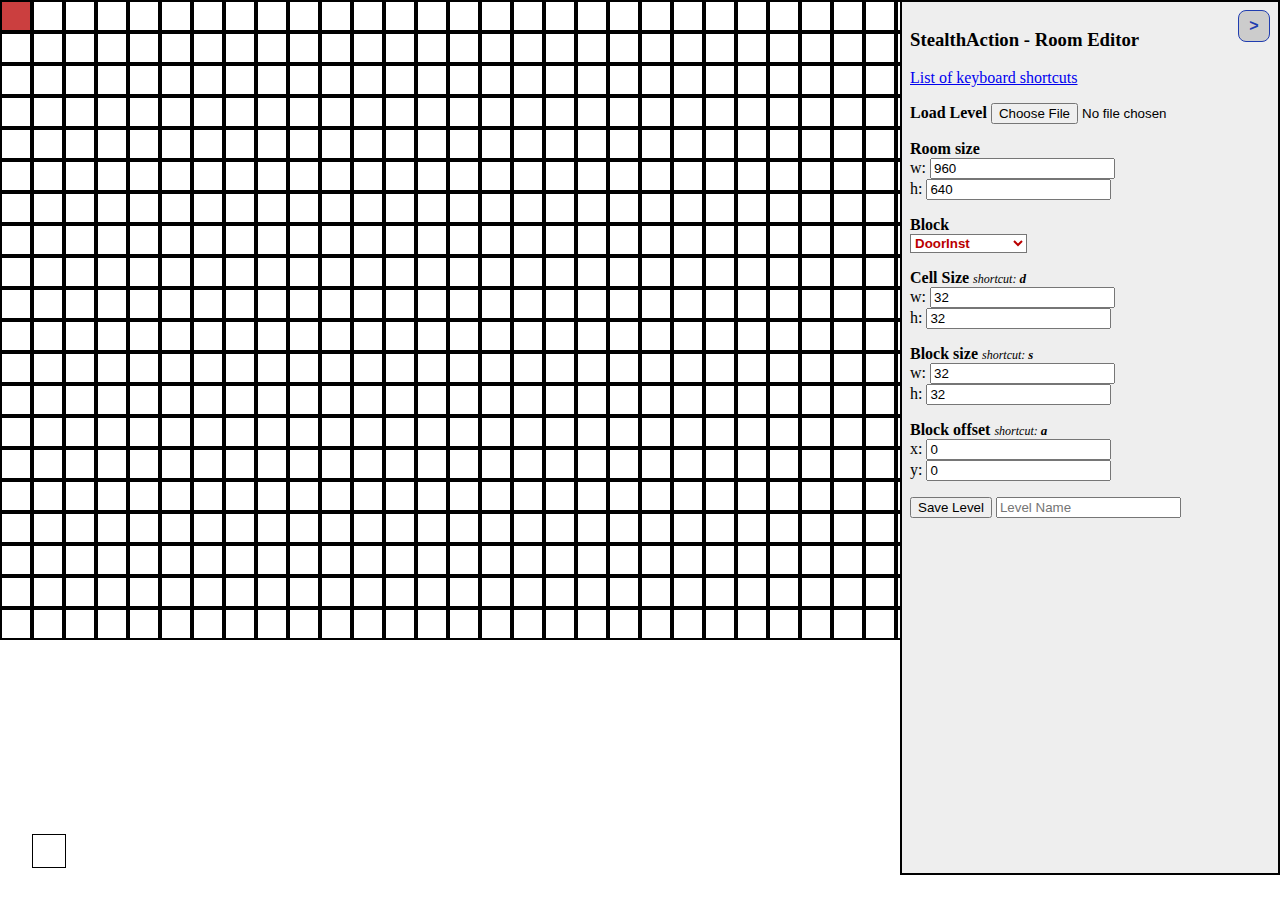
<file: level-editor/index.html>
<!DOCTYPE html>
<html lang="en">
	<head>
		<meta charset="UTF-8">
		<title>Level Editor - StealthAction</title>
		<link rel="stylesheet" href="./css/style.css" />
		<script type="text/javascript" src="./lib/jquery-3.2.1.min.js"></script>
	</head>
	<body>

		<a target="_blank" id="download_level" style="display: none;"></a>
		<div id="key_display"></div>

		<div id="grid_wrapper">
			<span class="grid__box" id="grid__block__highlight" data-x="0" data-y="0"></span>
			<div id="blocks">
			</div>
			<div id="grid">
			</div>
		</div>


		<div id="panel">
			<input type="button" id="panel__toggle_panel" value="&gt;" title="Toggle panel"></input>

			<div id="panel__settings">
				<h3>StealthAction - Room Editor</h3>

				<div class="panel__group">
					<a target="_blank" href="./keybindings.html">List of keyboard shortcuts</a>
				</div>
				
				<div class="panel__group">
					<strong>Load Level</strong>
					<input id="load_level" type="file"></input>
				</div>
				
				<div class="panel__group" id="panel__room_size">
					<strong>Room size</strong>
					<div>
						w: <input type="text" id="panel__room_size__w"></input>
					</div>
					<div>
						h: <input type="text" id="panel__room_size__h"></input>
					</div>
				</div>
				
				<div class="panel__group" id="panel__block_selector">
					<strong>Block</strong><br />
					<select id="panel__block_selector__select">
					</select>
				</div>
				
				<div class="panel__group" id="panel__grid_size">
					<strong>Cell Size</strong>
					<span class="panel__shortcut">shortcut: <span class="panel__shortcut__key">d</span></span><br />
					<div>
						w: <input type="text" id="panel__box_size__w"></input>
					</div>
					<div>
						h: <input type="text" id="panel__box_size__h"></input>
					</div>
				</div>
				
				<div class="panel__group" id="panel__block_size">
					<strong>Block size</strong>
					<span class="panel__shortcut">shortcut: <span class="panel__shortcut__key">s</span></span><br />
					<div>
						w: <input type="text" id="panel__block_size__w"></input>
					</div>
					<div>
						h: <input type="text" id="panel__block_size__h"></input>
					</div>
				</div>
				
				<div class="panel__group" id="panel__block_offset">
					<strong>Block offset</strong>
					<span class="panel__shortcut">shortcut: <span class="panel__shortcut__key">a</span></span><br />
					<div>
						x: <input type="text" id="panel__block_offset__x"></input>
					</div>
					<div>
						y: <input type="text" id="panel__block_offset__y"></input>
					</div>
				</div>
				
				<input type="button" id="save_btn" value="Save Level" />
				<input type="text" id="level_name" placeholder="Level Name" />
			</div>
		</div>

		<script type="text/javascript" src="./js/settings.js"></script>
		<script type="text/javascript" src="./js/main.js"></script>
		<script type="text/javascript" src="./js/grid.js"></script>
		<script type="text/javascript" src="./js/panel.js"></script>
		<script type="text/javascript" src="./js/keybindings.js"></script>
	</body>
</html>
</file>
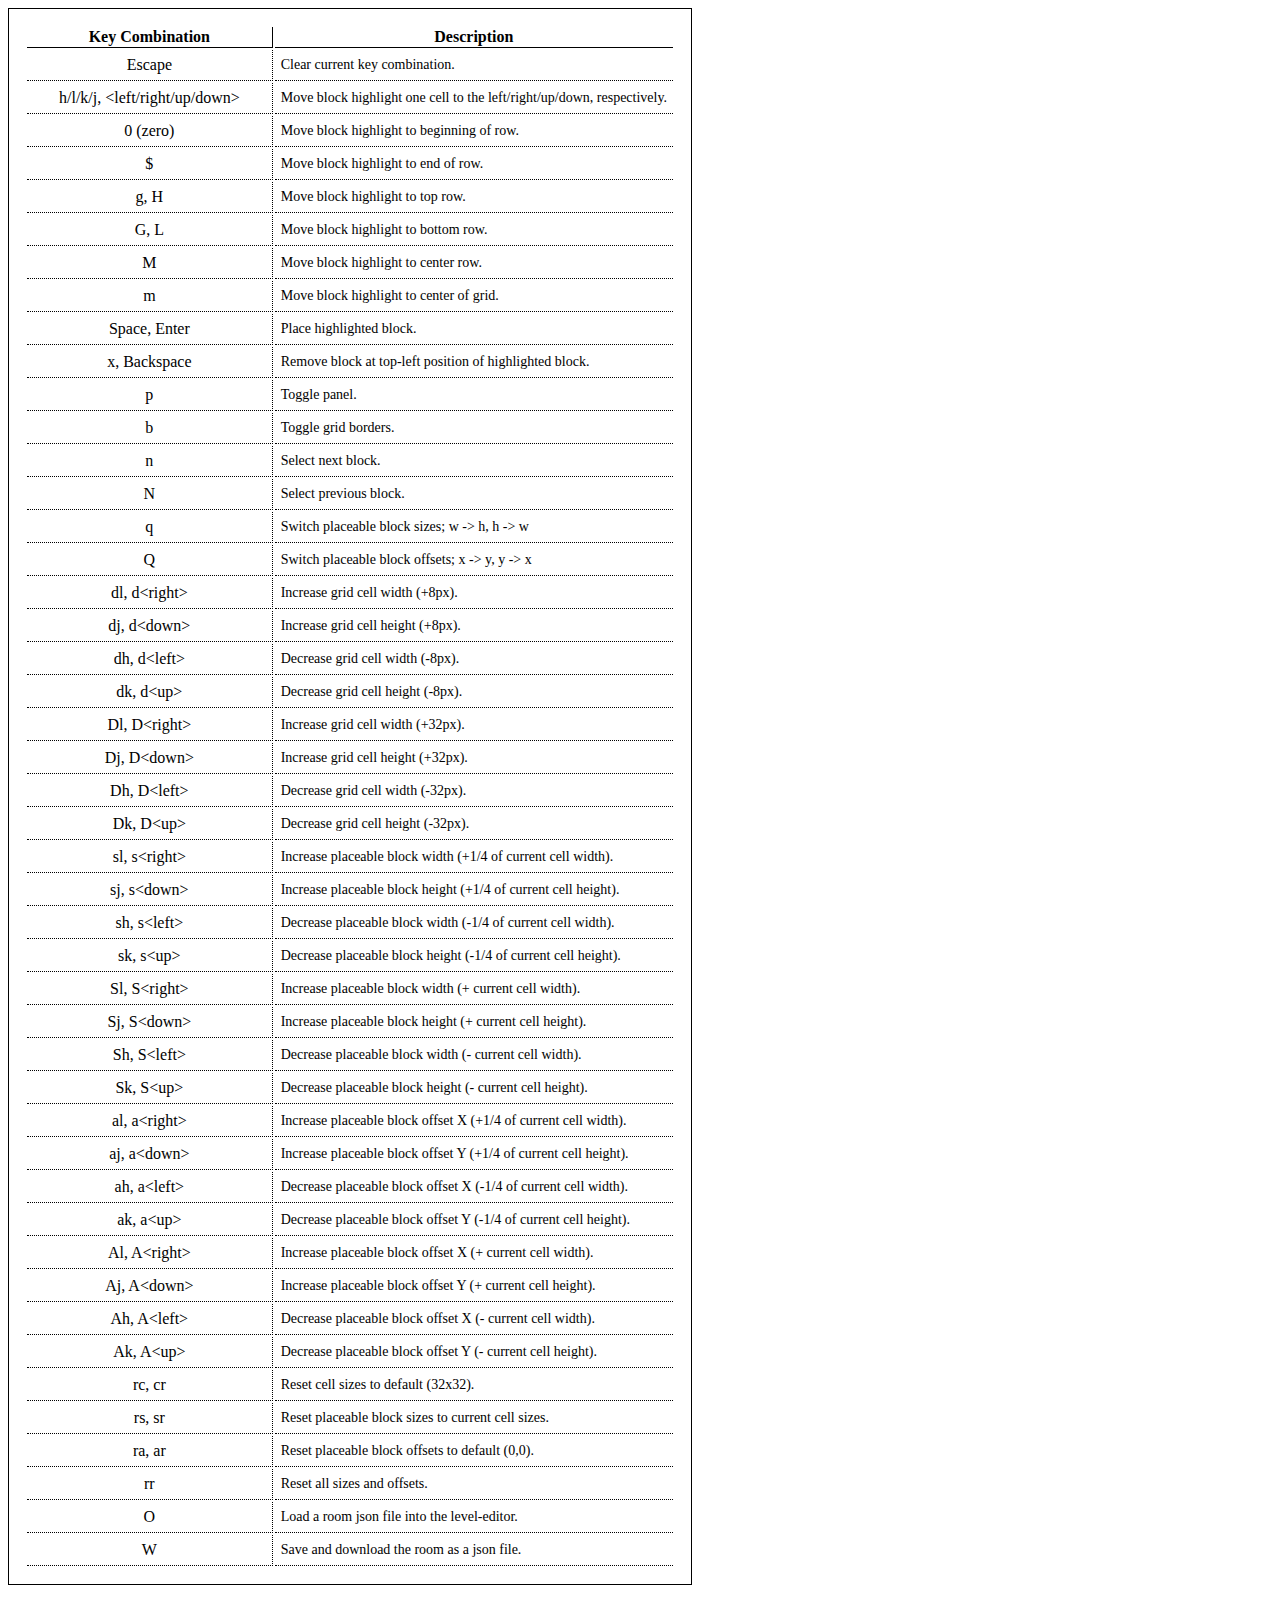
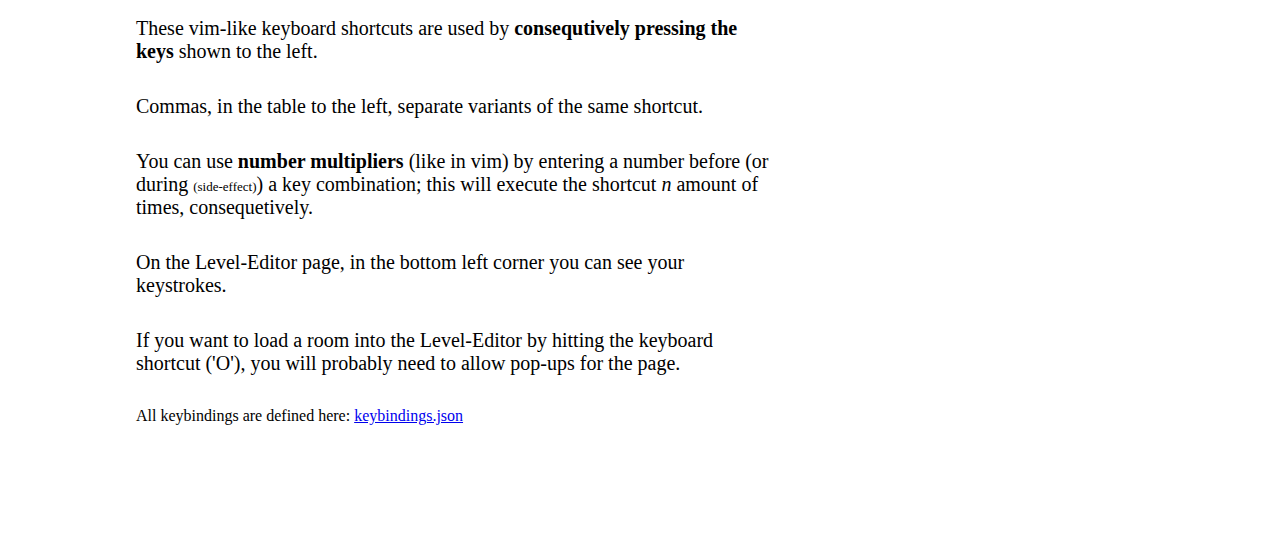
<file: level-editor/keybindings.html>
<!DOCTYPE html>
<html lang="en">
	<head>
		<meta charset="UTF-8">
		<title>Keyboard Shortcuts - StealthAction</title>
		<link rel="stylesheet" href="./css/keybindings.css" />
	</head>
	<body>

		<div id="content">

			<div id="table_wrapper">
				<table>
					<tr>
						<th id="th_shortcut">Key Combination</th>
						<th id="th_description">Description</th>
					</tr>
				
					<tr>
						<td class="shortcut">Escape</td>
						<td class="description">Clear current key combination.</td>
					</tr>

					<tr>
						<td class="shortcut">h/l/k/j, &lt;left/right/up/down&gt;</td>
						<td class="description">Move block highlight one cell to the left/right/up/down, respectively.</td>
					</tr>

					<tr>
						<td class="shortcut">0 (zero)</td>
						<td class="description">Move block highlight to beginning of row.</td>
					</tr>
					<tr>
						<td class="shortcut">$</td>
						<td class="description">Move block highlight to end of row.</td>
					</tr>
					<tr>
						<td class="shortcut">g, H</td>
						<td class="description">Move block highlight to top row.</td>
					</tr>
					<tr>
						<td class="shortcut">G, L</td>
						<td class="description">Move block highlight to bottom row.</td>
					</tr>
					<tr>
						<td class="shortcut">M</td>
						<td class="description">Move block highlight to center row.</td>
					</tr>
					<tr>
						<td class="shortcut">m</td>
						<td class="description">Move block highlight to center of grid.</td>
					</tr>

					<tr>
						<td class="shortcut">Space, Enter</td>
						<td class="description">Place highlighted block.</td>
					</tr>
					<tr>
						<td class="shortcut">x, Backspace</td>
						<td class="description">Remove block at top-left position of highlighted block.</td>
					</tr>

					<tr>
						<td class="shortcut">p</td>
						<td class="description">Toggle panel.</td>
					</tr>
					<tr>
						<td class="shortcut">b</td>
						<td class="description">Toggle grid borders.</td>
					</tr>
				
					<tr>
						<td class="shortcut">n</td>
						<td class="description">Select next block.</td>
					</tr>
					<tr>
						<td class="shortcut">N</td>
						<td class="description">Select previous block.</td>
					</tr>
				
					<tr>
						<td class="shortcut">q</td>
						<td class="description">Switch placeable block sizes; w -&gt; h, h -&gt; w</td>
					</tr>
					<tr>
						<td class="shortcut">Q</td>
						<td class="description">Switch placeable block offsets; x -&gt; y, y -&gt; x</td>
					</tr>
				
					<tr>
						<td class="shortcut">dl, d&lt;right&gt;</td>
						<td class="description">Increase grid cell width (+8px).</td>
					</tr>
					<tr>
						<td class="shortcut">dj, d&lt;down&gt;</td>
						<td class="description">Increase grid cell height (+8px).</td>
					</tr>
					<tr>
						<td class="shortcut">dh, d&lt;left&gt;</td>
						<td class="description">Decrease grid cell width (-8px).</td>
					</tr>
					<tr>
						<td class="shortcut">dk, d&lt;up&gt;</td>
						<td class="description">Decrease grid cell height (-8px).</td>
					</tr>
					<tr>
						<td class="shortcut">Dl, D&lt;right&gt;</td>
						<td class="description">Increase grid cell width (+32px).</td>
					</tr>
					<tr>
						<td class="shortcut">Dj, D&lt;down&gt;</td>
						<td class="description">Increase grid cell height (+32px).</td>
					</tr>
					<tr>
						<td class="shortcut">Dh, D&lt;left&gt;</td>
						<td class="description">Decrease grid cell width (-32px).</td>
					</tr>
					<tr>
						<td class="shortcut">Dk, D&lt;up&gt;</td>
						<td class="description">Decrease grid cell height (-32px).</td>
					</tr>
				
					<tr>
						<td class="shortcut">sl, s&lt;right&gt;</td>
						<td class="description">Increase placeable block width (+1/4 of current cell width).</td>
					</tr>
					<tr>
						<td class="shortcut">sj, s&lt;down&gt;</td>
						<td class="description">Increase placeable block height (+1/4 of current cell height).</td>
					</tr>
					<tr>
						<td class="shortcut">sh, s&lt;left&gt;</td>
						<td class="description">Decrease placeable block width (-1/4 of current cell width).</td>
					</tr>
					<tr>
						<td class="shortcut">sk, s&lt;up&gt;</td>
						<td class="description">Decrease placeable block height (-1/4 of current cell height).</td>
					</tr>
					<tr>
						<td class="shortcut">Sl, S&lt;right&gt;</td>
						<td class="description">Increase placeable block width (+ current cell width).</td>
					</tr>
					<tr>
						<td class="shortcut">Sj, S&lt;down&gt;</td>
						<td class="description">Increase placeable block height (+ current cell height).</td>
					</tr>
					<tr>
						<td class="shortcut">Sh, S&lt;left&gt;</td>
						<td class="description">Decrease placeable block width (- current cell width).</td>
					</tr>
					<tr>
						<td class="shortcut">Sk, S&lt;up&gt;</td>
						<td class="description">Decrease placeable block height (- current cell height).</td>
					</tr>
				
					<tr>
						<td class="shortcut">al, a&lt;right&gt;</td>
						<td class="description">Increase placeable block offset X (+1/4 of current cell width).</td>
					</tr>
					<tr>
						<td class="shortcut">aj, a&lt;down&gt;</td>
						<td class="description">Increase placeable block offset Y (+1/4 of current cell height).</td>
					</tr>
					<tr>
						<td class="shortcut">ah, a&lt;left&gt;</td>
						<td class="description">Decrease placeable block offset X (-1/4 of current cell width).</td>
					</tr>
					<tr>
						<td class="shortcut">ak, a&lt;up&gt;</td>
						<td class="description">Decrease placeable block offset Y (-1/4 of current cell height).</td>
					</tr>
					<tr>
						<td class="shortcut">Al, A&lt;right&gt;</td>
						<td class="description">Increase placeable block offset X (+ current cell width).</td>
					</tr>
					<tr>
						<td class="shortcut">Aj, A&lt;down&gt;</td>
						<td class="description">Increase placeable block offset Y (+ current cell height).</td>
					</tr>
					<tr>
						<td class="shortcut">Ah, A&lt;left&gt;</td>
						<td class="description">Decrease placeable block offset X (- current cell width).</td>
					</tr>
					<tr>
						<td class="shortcut">Ak, A&lt;up&gt;</td>
						<td class="description">Decrease placeable block offset Y (- current cell height).</td>
					</tr>
				
					<tr>
						<td class="shortcut">rc, cr</td>
						<td class="description">Reset cell sizes to default (32x32).</td>
					</tr>
					<tr>
						<td class="shortcut">rs, sr</td>
						<td class="description">Reset placeable block sizes to current cell sizes.</td>
					</tr>
					<tr>
						<td class="shortcut">ra, ar</td>
						<td class="description">Reset placeable block offsets to default (0,0).</td>
					</tr>
					<tr>
						<td class="shortcut">rr</td>
						<td class="description">Reset all sizes and offsets.</td>
					</tr>

					<tr>
						<td class="shortcut">O</td>
						<td class="description">Load a room json file into the level-editor.</td>
					</tr>
					<tr>
						<td class="shortcut">W</td>
						<td class="description">Save and download the room as a json file.</td>
					</tr>

				</table>
			</div>


			<div id="extra_wrapper">
				<div class="extra">
					These vim-like keyboard shortcuts are used by <b>consequtively pressing the keys</b> shown to the left.
				</div>
				<div class="extra">
					Commas, in the table to the left, separate variants of the same shortcut.
				</div>
				<div class="extra">
					You can use <b>number multipliers</b> (like in vim) by entering a number before (or during <font size="2px">(side-effect)</font>) a key combination; this will execute the shortcut <i>n</i> amount of times, consequetively.
				</div>
				<div class="extra">
					On the Level-Editor page, in the bottom left corner you can see your keystrokes.
				</div>
				<div class="extra">
					If you want to load a room into the Level-Editor by hitting the keyboard shortcut ('O'), you will probably need to allow pop-ups for the page.
				</div>

				<div class="extra" style="font-size: 16px;">
					All keybindings are defined here: <a href="./keybindings.json">keybindings.json</a>
				</div>
			</div>

		</div>

	</body>
</html>
</file>
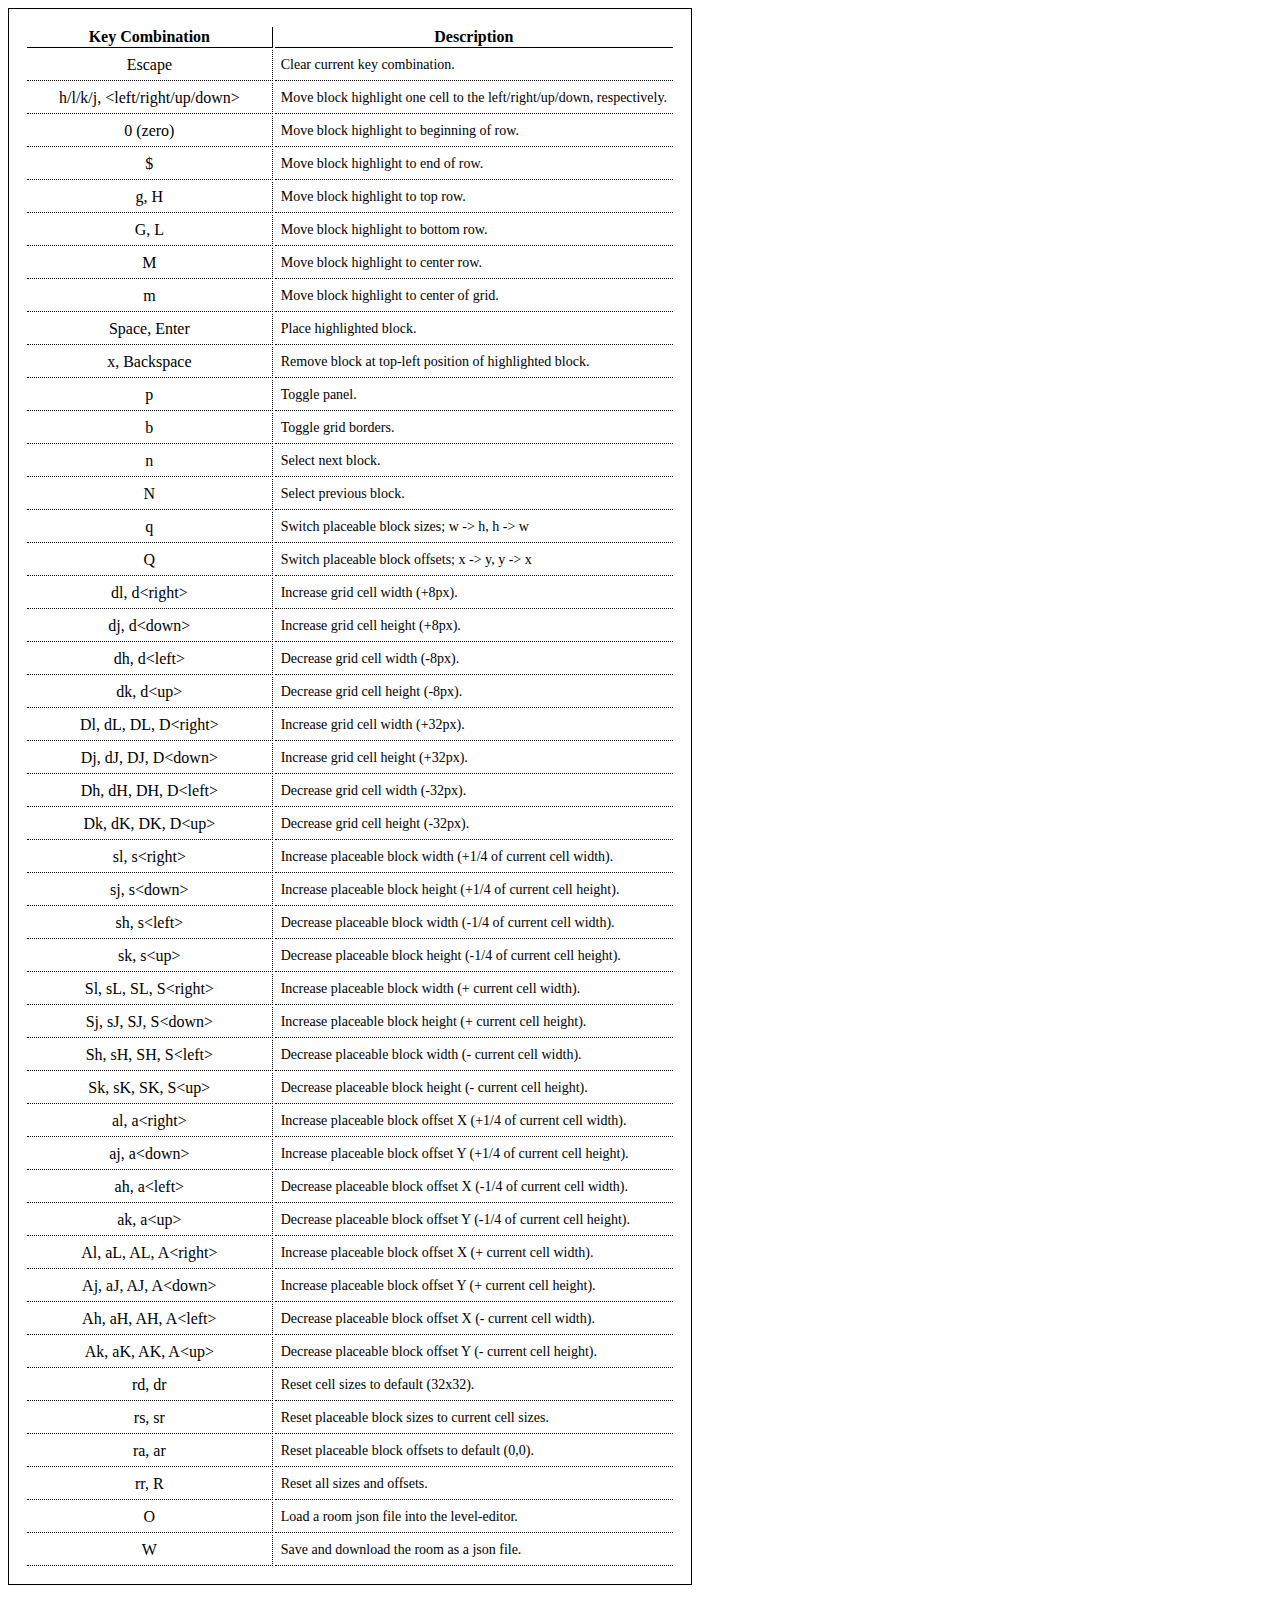
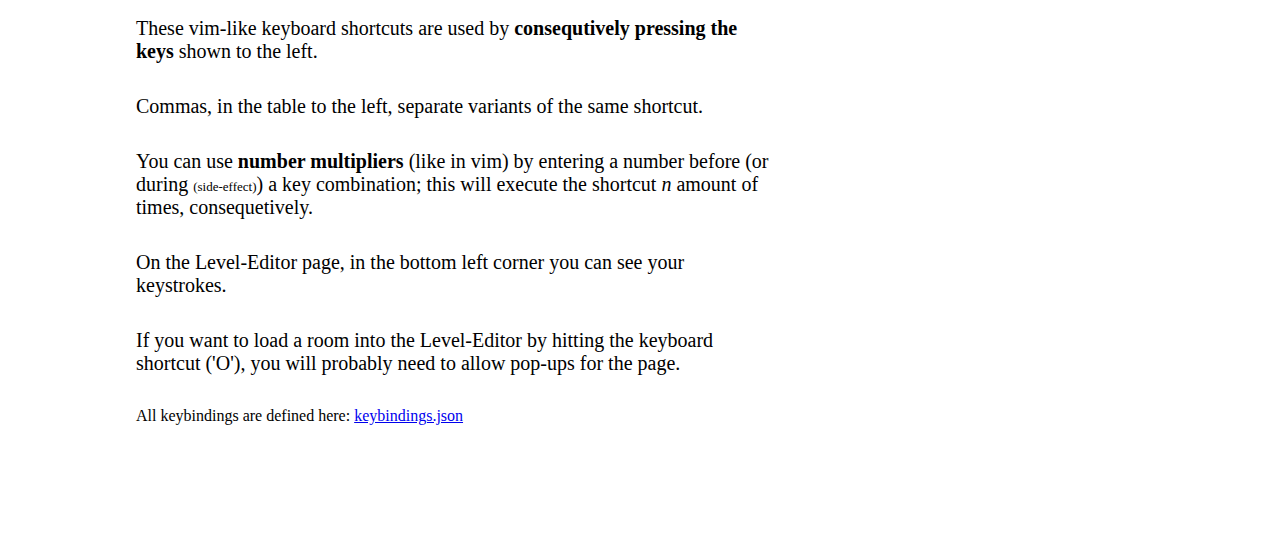
<file: level-editor/keybindings_copy.html>
<!DOCTYPE html>
<html lang="en">
	<head>
		<meta charset="UTF-8">
		<title>Keyboard Shortcuts - StealthAction</title>
		<script type="text/javascript" src="./lib/jquery-3.2.1.min.js"></script>
		<link rel="stylesheet" href="./css/keybindings.css" />
	</head>
	<body>

		<div id="content">

			<div id="table_wrapper">
				<table>
					<tr>
						<th id="th_shortcut">Key Combination</th>
						<th id="th_description">Description</th>
					</tr>
				
					<tr>
						<td class="shortcut">Escape</td>
						<td class="description">Clear current key combination.</td>
					</tr>

					<tr>
						<td class="shortcut">h/l/k/j, &lt;left/right/up/down&gt;</td>
						<td class="description">Move block highlight one cell to the left/right/up/down, respectively.</td>
					</tr>

					<tr>
						<td id="key__row_start" class="shortcut">0 (zero)</td>
						<td class="description">Move block highlight to beginning of row.</td>
					</tr>
					<tr>
						<td id="key__row_end" class="shortcut">$</td>
						<td class="description">Move block highlight to end of row.</td>
					</tr>
					<tr>
						<td id="key__row_top" class="shortcut">g, H</td>
						<td class="description">Move block highlight to top row.</td>
					</tr>
					<tr>
						<td id="key__row_bottom" class="shortcut">G, L</td>
						<td class="description">Move block highlight to bottom row.</td>
					</tr>
					<tr>
						<td id="key__row_center" class="shortcut">M</td>
						<td class="description">Move block highlight to center row.</td>
					</tr>
					<tr>
						<td id="key__center" class="shortcut">m</td>
						<td class="description">Move block highlight to center of grid.</td>
					</tr>

					<tr>
						<td id="key__place_block" class="shortcut">Space, Enter</td>
						<td class="description">Place highlighted block.</td>
					</tr>
					<tr>
						<td id="key__remove_block" class="shortcut">x, Backspace</td>
						<td class="description">Remove block at top-left position of highlighted block.</td>
					</tr>

					<tr>
						<td id="key__toggle_panel" class="shortcut">p</td>
						<td class="description">Toggle panel.</td>
					</tr>
					<tr>
						<td id="key__toggle_borders" class="shortcut">b</td>
						<td class="description">Toggle grid borders.</td>
					</tr>
				
					<tr>
						<td id="key__next_block" class="shortcut">n</td>
						<td class="description">Select next block.</td>
					</tr>
					<tr>
						<td id="key__prev_block" class="shortcut">N</td>
						<td class="description">Select previous block.</td>
					</tr>
				
					<tr>
						<td id="key__switch_block_size" class="shortcut">q</td>
						<td class="description">Switch placeable block sizes; w -&gt; h, h -&gt; w</td>
					</tr>
					<tr>
						<td id="key__switch_block_offset" class="shortcut">Q</td>
						<td class="description">Switch placeable block offsets; x -&gt; y, y -&gt; x</td>
					</tr>
				
					<tr>
						<td id="key__increase_box_size__w" class="shortcut">dl, d&lt;right&gt;</td>
						<td class="description">Increase grid cell width (+8px).</td>
					</tr>
					<tr>
						<td id="key__increase_box_size__h" class="shortcut">dj, d&lt;down&gt;</td>
						<td class="description">Increase grid cell height (+8px).</td>
					</tr>
					<tr>
						<td id="key__decrease_box_size__w" class="shortcut">dh, d&lt;left&gt;</td>
						<td class="description">Decrease grid cell width (-8px).</td>
					</tr>
					<tr>
						<td id="key__decrease_box_size__h" class="shortcut">dk, d&lt;up&gt;</td>
						<td class="description">Decrease grid cell height (-8px).</td>
					</tr>
					<tr>
						<td id="key__increase_box_size__W" class="shortcut">Dl, D&lt;right&gt;</td>
						<td class="description">Increase grid cell width (+32px).</td>
					</tr>
					<tr>
						<td id="key__increase_box_size__H" class="shortcut">Dj, D&lt;down&gt;</td>
						<td class="description">Increase grid cell height (+32px).</td>
					</tr>
					<tr>
						<td id="key__decrease_box_size__W" class="shortcut">Dh, D&lt;left&gt;</td>
						<td class="description">Decrease grid cell width (-32px).</td>
					</tr>
					<tr>
						<td id="key__decrease_box_size__H" class="shortcut">Dk, D&lt;up&gt;</td>
						<td class="description">Decrease grid cell height (-32px).</td>
					</tr>
				
					<tr>
						<td id="key__increase_block_size__w" class="shortcut">sl, s&lt;right&gt;</td>
						<td class="description">Increase placeable block width (+1/4 of current cell width).</td>
					</tr>
					<tr>
						<td id="key__increase_block_size__h" class="shortcut">sj, s&lt;down&gt;</td>
						<td class="description">Increase placeable block height (+1/4 of current cell height).</td>
					</tr>
					<tr>
						<td id="key__decrease_block_size__w" class="shortcut">sh, s&lt;left&gt;</td>
						<td class="description">Decrease placeable block width (-1/4 of current cell width).</td>
					</tr>
					<tr>
						<td id="key__decrease_block_size__h" class="shortcut">sk, s&lt;up&gt;</td>
						<td class="description">Decrease placeable block height (-1/4 of current cell height).</td>
					</tr>
					<tr>
						<td id="key__increase_block_size__W" class="shortcut">Sl, S&lt;right&gt;</td>
						<td class="description">Increase placeable block width (+ current cell width).</td>
					</tr>
					<tr>
						<td id="key__increase_block_size__H" class="shortcut">Sj, S&lt;down&gt;</td>
						<td class="description">Increase placeable block height (+ current cell height).</td>
					</tr>
					<tr>
						<td id="key__decrease_block_size__W" class="shortcut">Sh, S&lt;left&gt;</td>
						<td class="description">Decrease placeable block width (- current cell width).</td>
					</tr>
					<tr>
						<td id="key__decrease_block_size__H" class="shortcut">Sk, S&lt;up&gt;</td>
						<td class="description">Decrease placeable block height (- current cell height).</td>
					</tr>
				
					<tr>
						<td id="key__increase_block_offset__x" class="shortcut">al, a&lt;right&gt;</td>
						<td class="description">Increase placeable block offset X (+1/4 of current cell width).</td>
					</tr>
					<tr>
						<td id="key__increase_block_offset__y" class="shortcut">aj, a&lt;down&gt;</td>
						<td class="description">Increase placeable block offset Y (+1/4 of current cell height).</td>
					</tr>
					<tr>
						<td id="key__decrease_block_offset__x" class="shortcut">ah, a&lt;left&gt;</td>
						<td class="description">Decrease placeable block offset X (-1/4 of current cell width).</td>
					</tr>
					<tr>
						<td id="key__decrease_block_offset__y" class="shortcut">ak, a&lt;up&gt;</td>
						<td class="description">Decrease placeable block offset Y (-1/4 of current cell height).</td>
					</tr>
					<tr>
						<td id="key__increase_block_offset__X" class="shortcut">Al, A&lt;right&gt;</td>
						<td class="description">Increase placeable block offset X (+ current cell width).</td>
					</tr>
					<tr>
						<td id="key__increase_block_offset__Y" class="shortcut">Aj, A&lt;down&gt;</td>
						<td class="description">Increase placeable block offset Y (+ current cell height).</td>
					</tr>
					<tr>
						<td id="key__decrease_block_offset__X" class="shortcut">Ah, A&lt;left&gt;</td>
						<td class="description">Decrease placeable block offset X (- current cell width).</td>
					</tr>
					<tr>
						<td id="key__decrease_block_offset__Y" class="shortcut">Ak, A&lt;up&gt;</td>
						<td class="description">Decrease placeable block offset Y (- current cell height).</td>
					</tr>
				
					<tr>
						<td id="key__reset__box_size" class="shortcut">rd, dr</td>
						<td class="description">Reset cell sizes to default (32x32).</td>
					</tr>
					<tr>
						<td id="key__reset__block_size" class="shortcut">rs, sr</td>
						<td class="description">Reset placeable block sizes to current cell sizes.</td>
					</tr>
					<tr>
						<td id="key__reset__block_offset" class="shortcut">ra, ar</td>
						<td class="description">Reset placeable block offsets to default (0,0).</td>
					</tr>
					<tr>
						<td id="key__reset__all" class="shortcut">rr</td>
						<td class="description">Reset all sizes and offsets.</td>
					</tr>

					<tr>
						<td id="key__load_level" class="shortcut">O</td>
						<td class="description">Load a room json file into the level-editor.</td>
					</tr>
					<tr>
						<td id="key__save_level" class="shortcut">W</td>
						<td class="description">Save and download the room as a json file.</td>
					</tr>

				</table>
			</div>


			<div id="extra_wrapper">
				<div class="extra">
					These vim-like keyboard shortcuts are used by <b>consequtively pressing the keys</b> shown to the left.
				</div>
				<div class="extra">
					Commas, in the table to the left, separate variants of the same shortcut.
				</div>
				<div class="extra">
					You can use <b>number multipliers</b> (like in vim) by entering a number before (or during <font size="2px">(side-effect)</font>) a key combination; this will execute the shortcut <i>n</i> amount of times, consequetively.
				</div>
				<div class="extra">
					On the Level-Editor page, in the bottom left corner you can see your keystrokes.
				</div>
				<div class="extra">
					If you want to load a room into the Level-Editor by hitting the keyboard shortcut ('O'), you will probably need to allow pop-ups for the page.
				</div>

				<div class="extra" style="font-size: 16px;">
					All keybindings are defined here: <a href="./keybindings.json">keybindings.json</a>
				</div>
			</div>

		</div>

		<script type="text/javascript" src="./js/keybindings_list.js"></script>
	</body>
</html>
</file>
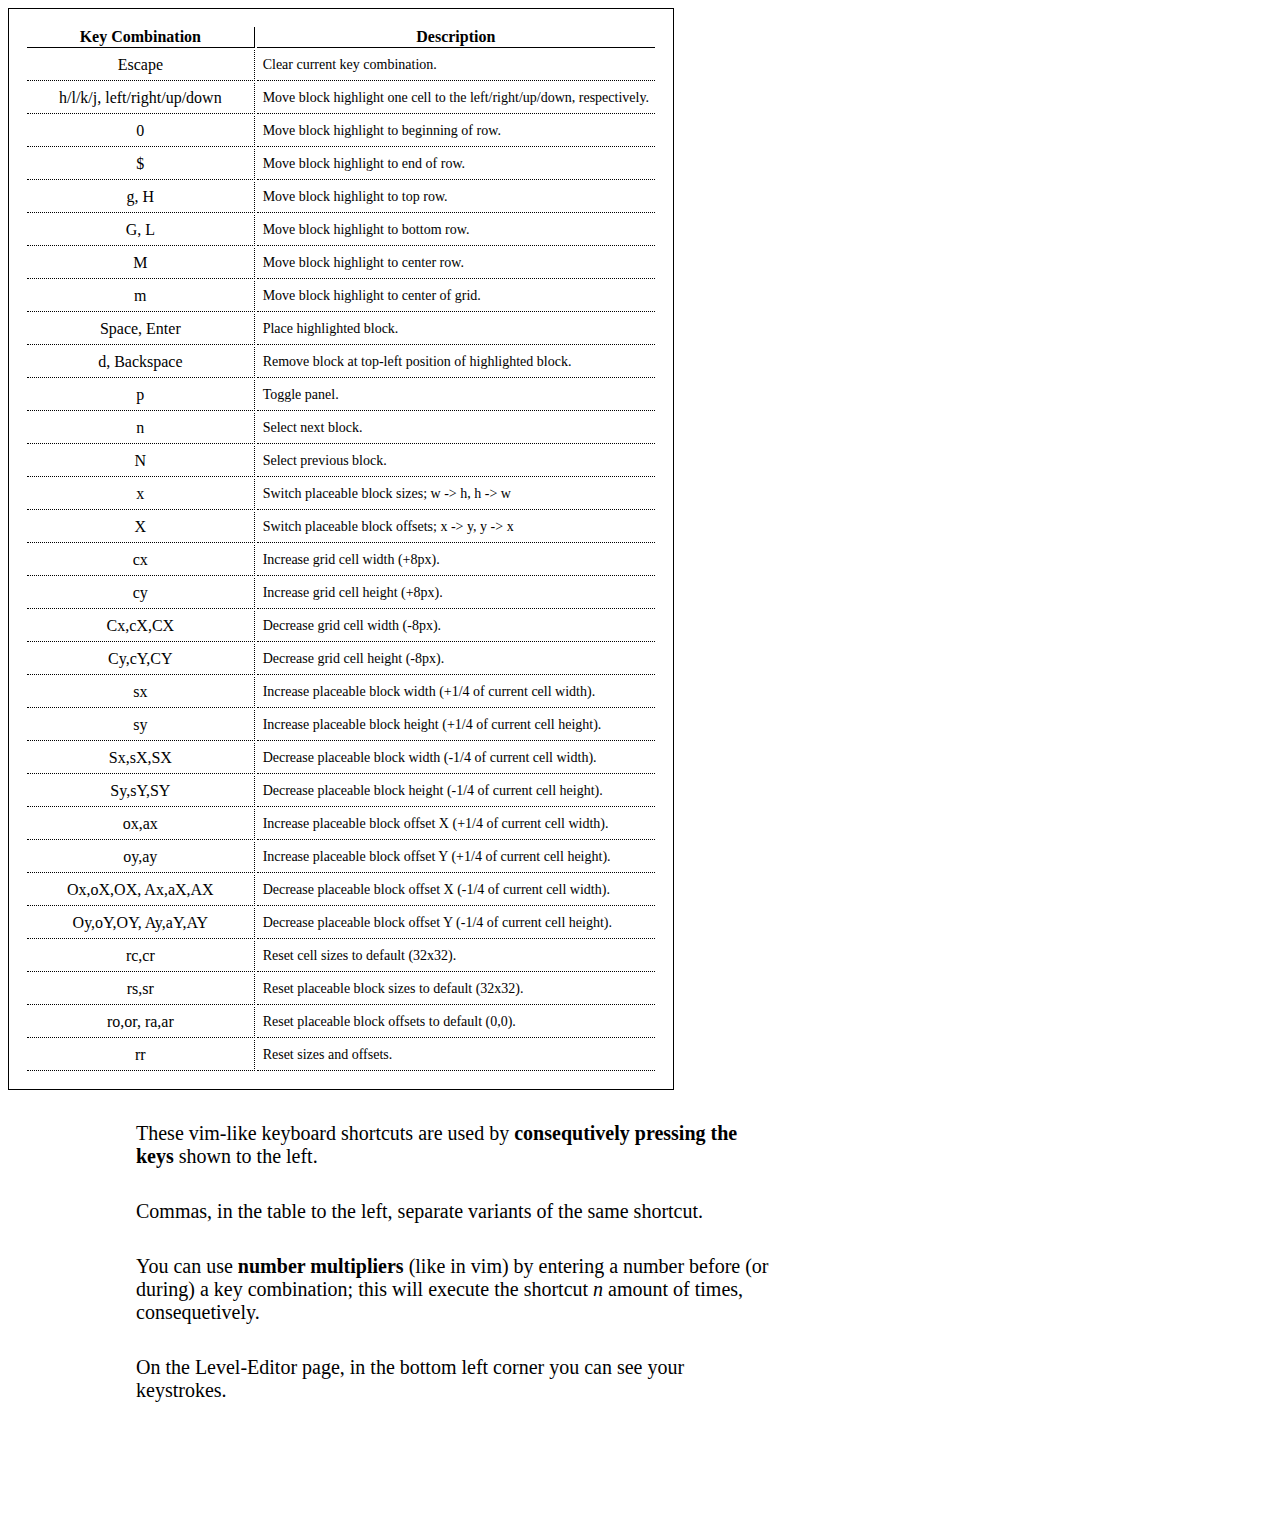
<file: level-editor/keybindings_orig.html>
<!DOCTYPE html>
<html lang="en">
	<head>
		<meta charset="UTF-8">
		<title>Keyboard Shortcuts - StealthAction</title>
		<link rel="stylesheet" href="./css/keybindings.css" />
	</head>
	<body>

		<div id="content">

			<div id="table_wrapper">
				<table>
					<tr>
						<th id="th_shortcut">Key Combination</th>
						<th id="th_description">Description</th>
					</tr>
				
					<tr>
						<td class="shortcut">Escape</td>
						<td class="description">Clear current key combination.</td>
					</tr>

					<tr>
						<td class="shortcut">h/l/k/j, left/right/up/down</td>
						<td class="description">Move block highlight one cell to the left/right/up/down, respectively.</td>
					</tr>

					<tr>
						<td class="shortcut">0</td>
						<td class="description">Move block highlight to beginning of row.</td>
					</tr>
					<tr>
						<td class="shortcut">$</td>
						<td class="description">Move block highlight to end of row.</td>
					</tr>
					<tr>
						<td class="shortcut">g, H</td>
						<td class="description">Move block highlight to top row.</td>
					</tr>
					<tr>
						<td class="shortcut">G, L</td>
						<td class="description">Move block highlight to bottom row.</td>
					</tr>
					<tr>
						<td class="shortcut">M</td>
						<td class="description">Move block highlight to center row.</td>
					</tr>
					<tr>
						<td class="shortcut">m</td>
						<td class="description">Move block highlight to center of grid.</td>
					</tr>

					<tr>
						<td class="shortcut">Space, Enter</td>
						<td class="description">Place highlighted block.</td>
					</tr>
					<tr>
						<td class="shortcut">d, Backspace</td>
						<td class="description">Remove block at top-left position of highlighted block.</td>
					</tr>

					<tr>
						<td class="shortcut">p</td>
						<td class="description">Toggle panel.</td>
					</tr>
				
					<tr>
						<td class="shortcut">n</td>
						<td class="description">Select next block.</td>
					</tr>
					<tr>
						<td class="shortcut">N</td>
						<td class="description">Select previous block.</td>
					</tr>
				
					<tr>
						<td class="shortcut">x</td>
						<td class="description">Switch placeable block sizes; w -&gt; h, h -&gt; w</td>
					</tr>
					<tr>
						<td class="shortcut">X</td>
						<td class="description">Switch placeable block offsets; x -&gt; y, y -&gt; x</td>
					</tr>
				
					<tr>
						<td class="shortcut">cx</td>
						<td class="description">Increase grid cell width (+8px).</td>
					</tr>
					<tr>
						<td class="shortcut">cy</td>
						<td class="description">Increase grid cell height (+8px).</td>
					</tr>
					<tr>
						<td class="shortcut">Cx,cX,CX</td>
						<td class="description">Decrease grid cell width (-8px).</td>
					</tr>
					<tr>
						<td class="shortcut">Cy,cY,CY</td>
						<td class="description">Decrease grid cell height (-8px).</td>
					</tr>
				
					<tr>
						<td class="shortcut">sx</td>
						<td class="description">Increase placeable block width (+1/4 of current cell width).</td>
					</tr>
					<tr>
						<td class="shortcut">sy</td>
						<td class="description">Increase placeable block height (+1/4 of current cell height).</td>
					</tr>
					<tr>
						<td class="shortcut">Sx,sX,SX</td>
						<td class="description">Decrease placeable block width (-1/4 of current cell width).</td>
					</tr>
					<tr>
						<td class="shortcut">Sy,sY,SY</td>
						<td class="description">Decrease placeable block height (-1/4 of current cell height).</td>
					</tr>
				
					<tr>
						<td class="shortcut">ox,ax</td>
						<td class="description">Increase placeable block offset X (+1/4 of current cell width).</td>
					</tr>
					<tr>
						<td class="shortcut">oy,ay</td>
						<td class="description">Increase placeable block offset Y (+1/4 of current cell height).</td>
					</tr>
					<tr>
						<td class="shortcut">Ox,oX,OX, Ax,aX,AX</td>
						<td class="description">Decrease placeable block offset X (-1/4 of current cell width).</td>
					</tr>
					<tr>
						<td class="shortcut">Oy,oY,OY, Ay,aY,AY</td>
						<td class="description">Decrease placeable block offset Y (-1/4 of current cell height).</td>
					</tr>
				
					<tr>
						<td class="shortcut">rc,cr</td>
						<td class="description">Reset cell sizes to default (32x32).</td>
					</tr>
					<tr>
						<td class="shortcut">rs,sr</td>
						<td class="description">Reset placeable block sizes to default (32x32).</td>
					</tr>
					<tr>
						<td class="shortcut">ro,or, ra,ar</td>
						<td class="description">Reset placeable block offsets to default (0,0).</td>
					</tr>
					<tr>
						<td class="shortcut">rr</td>
						<td class="description">Reset sizes and offsets.</td>
					</tr>


				</table>
			</div>


			<div id="extra_wrapper">
				<div class="extra">
					These vim-like keyboard shortcuts are used by <b>consequtively pressing the keys</b> shown to the left.
				</div>
				<div class="extra">
					Commas, in the table to the left, separate variants of the same shortcut.
				</div>
				<div class="extra">
					You can use <b>number multipliers</b> (like in vim) by entering a number before (or during) a key combination; this will execute the shortcut <i>n</i> amount of times, consequetively.
				</div>
				<div class="extra">
					On the Level-Editor page, in the bottom left corner you can see your keystrokes.
				</div>
			</div>

		</div>

	</body>
</html>
</file>
<file: level-editor/css/style.css>
body {
	margin: 0;
	padding: 0;
}

br {
	width: 0;
	height: 0;
	margin: 0;
	padding: 0;
}


/* Grid */
#grid_wrapper {
	display: inline-block;
	margin: 0;
	padding: 0;
	font-size: 0;
	box-shadow: inset 0px 0px 0px 2px #000;
}

#grid {
}

.grid__box {
	display: inline-block;
	margin: 0;
	padding: 0;
	box-shadow: inset 0px 0px 0px 2px #000;
}

#grid__block__highlight {
	position: absolute;
	opacity: 0.75;
	z-index: 20;
}

.block {
	position: absolute;
	z-index: 10;
}


/* Panel */
#panel {
	position: fixed;
	display: inline-block;
	right: 0;
	top: 0;
	background-color: #eeeeee;
	border: 2px solid black;
	padding: 8px;
	overflow-y: scroll;
	height: 95%;
	z-index: 100;
}

#panel__settings {
	display: block;
	width: 360px;
}

.panel__group {
	padding-bottom: 16px;
}

#panel__block_selector__select {
	background-color: #ffffff;
	font-weight: bold;
}

.panel__block_selector__select__option {
	font-weight: bold;
}

#panel__toggle_panel {
	position: relative;
	padding: 0;
	margin: 0;
	float: right;
	width: 32px;
	height: 32px;
	border: 1px solid #203db0;
	border-radius: 8px;
	font-weight: bold;
	font-size: 16px;
	color: #203db0;
	background-color: #cccccc;
}

.panel__shortcut {
	font-size: 12px;
	font-style: italic;
}
.panel__shortcut__key {
	font-size: 13px;
	font-weight: bold;
}


/* Textarea with calculated level-data json */
#level_data {
	display: block;
	width: 100%;
	margin-bottom: 16px;
}

/* Key combinations display */
#key_display {
	position: fixed;
	bottom: 32px;
	left: 32px;
	width: auto;
	min-width: 20px;
	height: 32px;
	padding: 0 6px;
	line-height: 28px;
	border: 1px solid black;
	text-align: center;
	font-size: 12px;
	vertical-align: middle;
}
</file>
<file: level-editor/css/keybindings.css>
#table_wrapper {
	float: left;
	display: inline-block;
}

table {
	border: 1px solid black;
	padding: 16px;
}

td {
	border-bottom: 1px dotted black;
	padding: 6px;
}

th {
	border-bottom: 1px solid black;
}

#th_shortcut {
	border-right: 1px solid black;
}

#th_description {
}

.shortcut {
	text-align: center;
	border-right: 1px dotted black;
	font-size: 16px;
	padding: 6px 32px;
}

.description {
	font-size: 14px;
}


#extra_wrapper {
	float: left;
	width: 640px;
	margin-left: 128px;
	padding-bottom: 128px;
}

.extra {
	margin-top: 32px;
	text-align: left;
	font-size: 20px;
}
</file>
